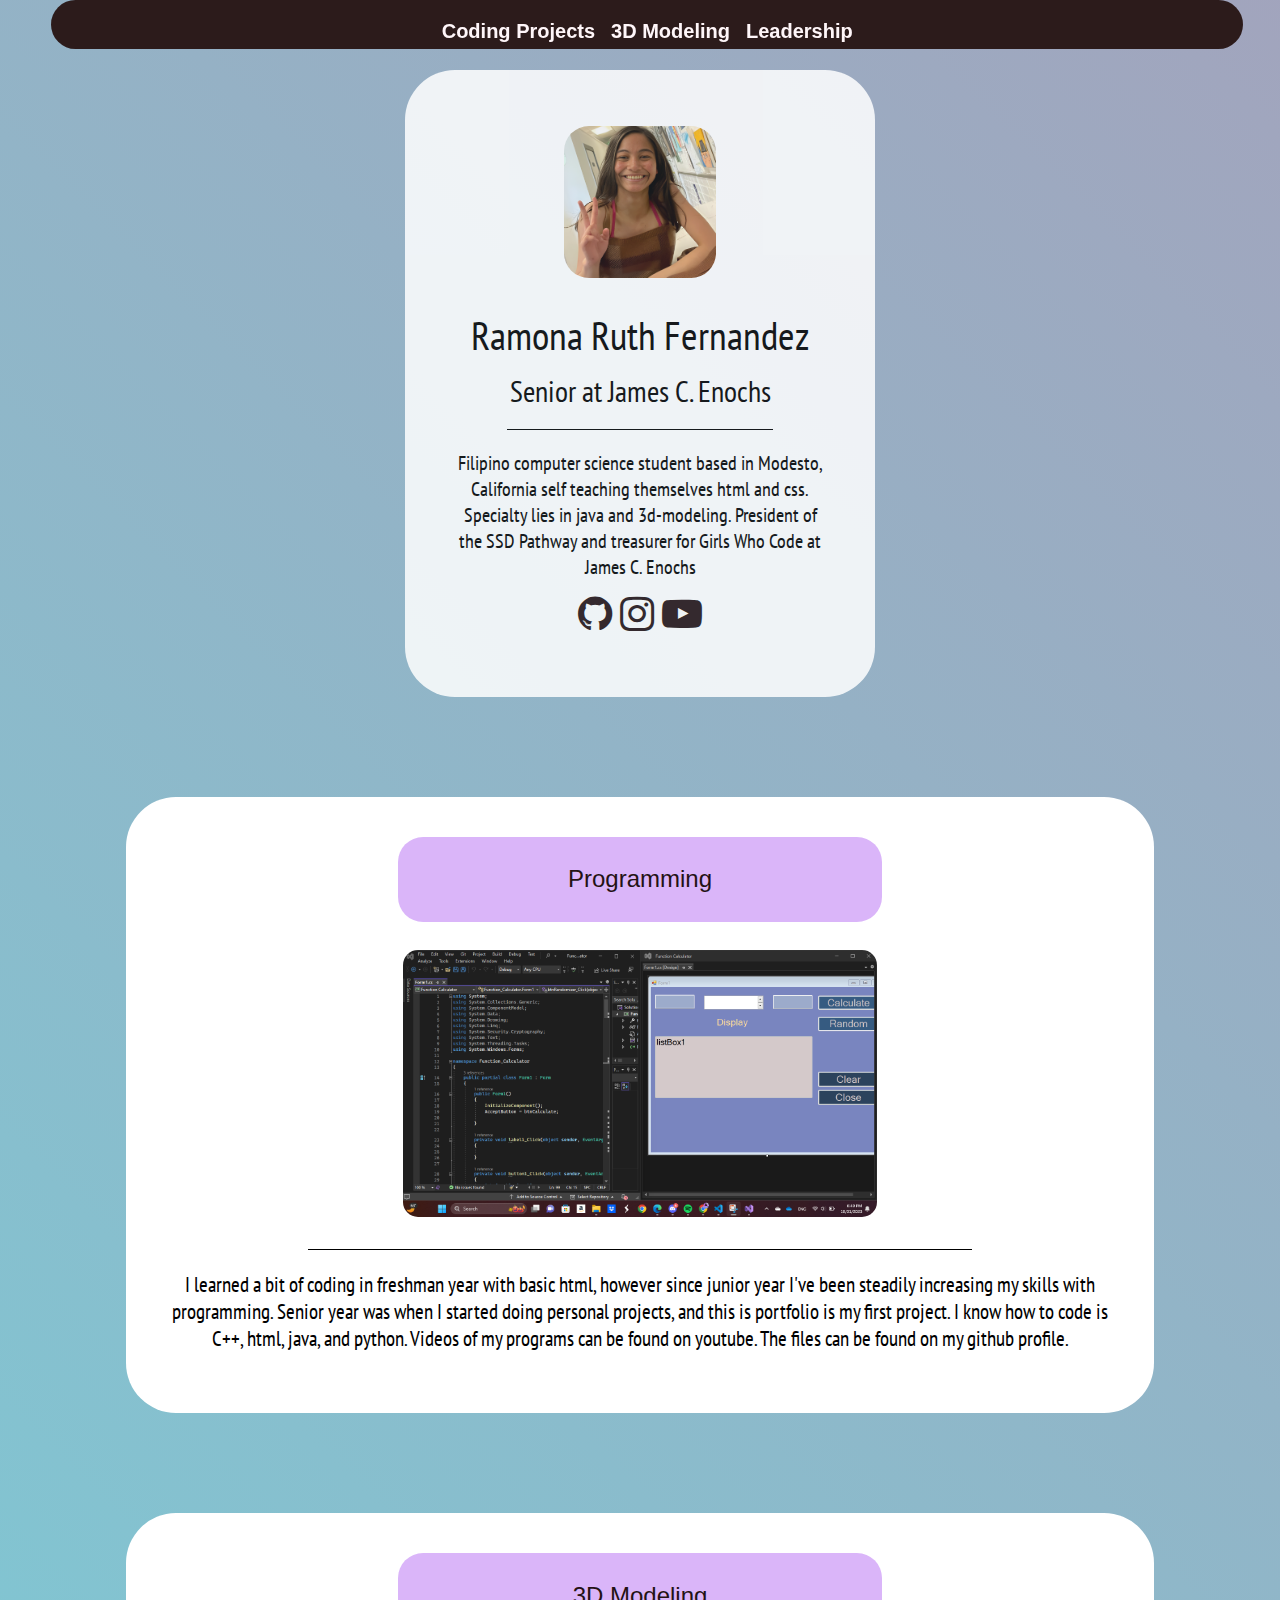
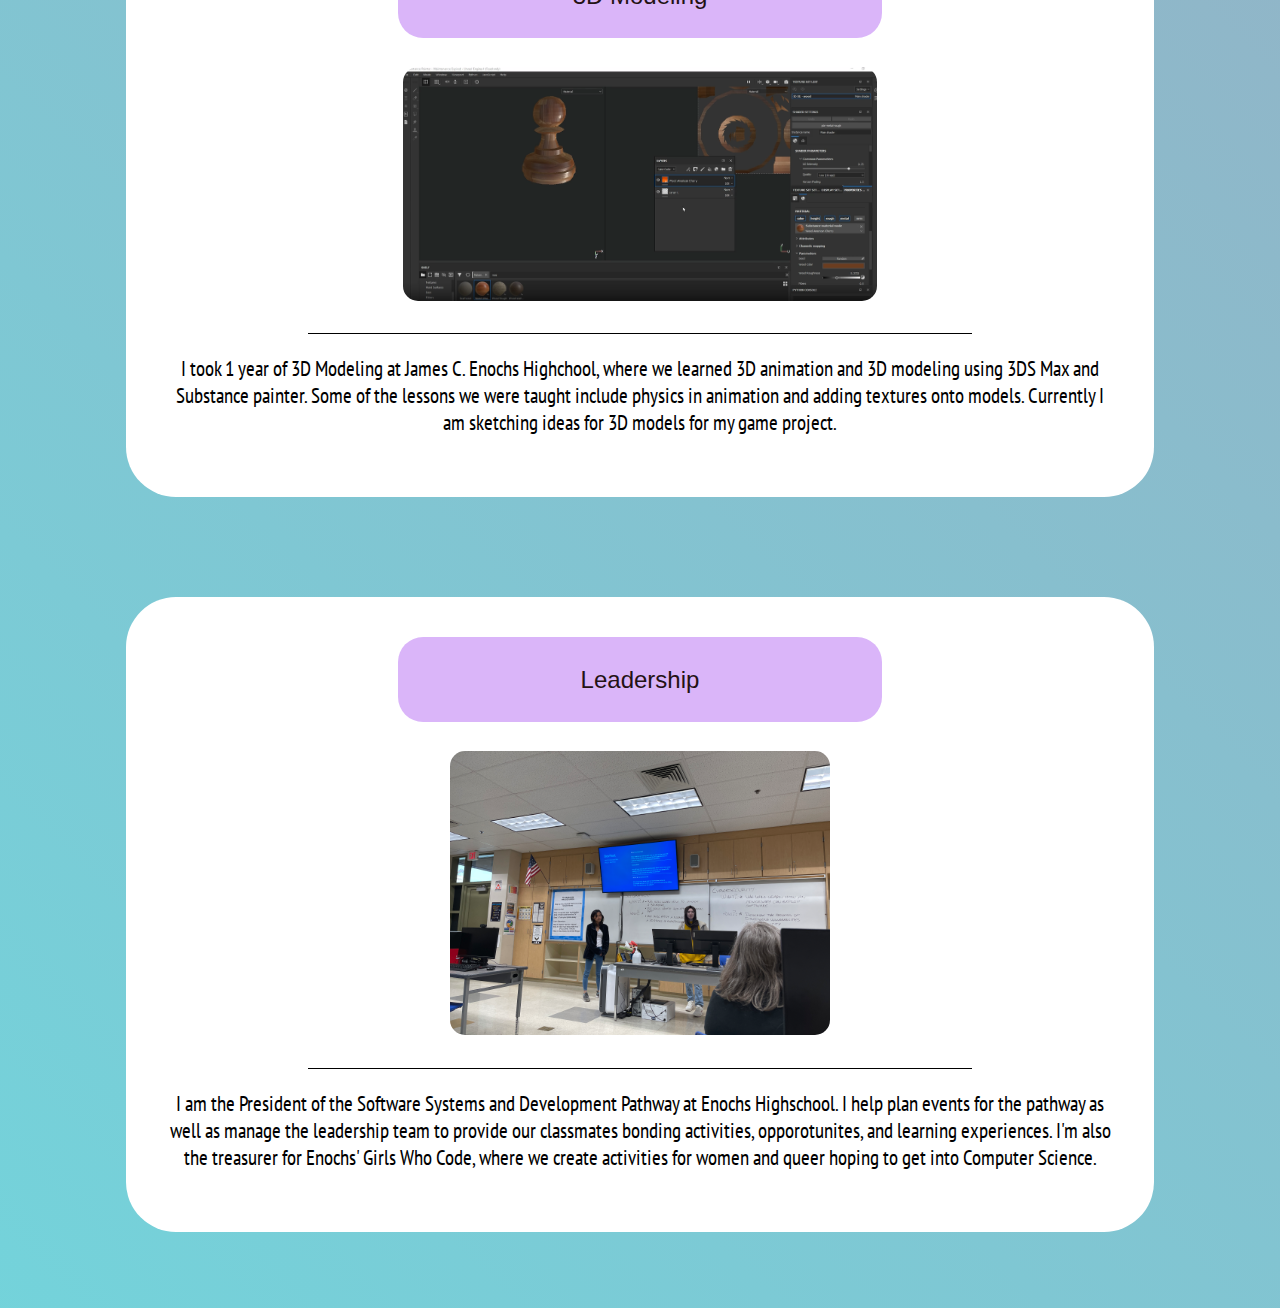
<file: portfolio_2023/index.html>
<!DOCTYPE html>
<html lang="en">
<head>
<link rel="stylesheet" type="text/css" href="style.css">
<link href="https://maxcdn.bootstrapcdn.com/font-awesome/4.7.0/css/font-awesome.min.css" rel="stylesheet" integrity="sha384-wvfXpqpZZVQGK6TAh5PVlGOfQNHSoD2xbE+QkPxCAFlNEevoEH3Sl0sibVcOQVnN" crossorigin="anonymous">
<link rel="shortcut icon" href="icon.png">
<link rel="preconnect" href="https://fonts.googleapis.com">
<link rel="preconnect" href="https://fonts.gstatic.com" crossorigin>
<link href="https://fonts.googleapis.com/css2?family=PT+Sans+Narrow&display=swap" rel="stylesheet">



<!--Title of Webpage-->
<title>Ramona Ruth Fernadez's Portfolio </title>
<style>
</style>

</head>
    <body>
        <!-- navigation bar -->
        <nav>
            <!-- each wrapped button leads to a different position in the webpage -->
             <a href="#coding" style="text-decoration: none ;">

                <button class="btn" type="button" >Coding Projects</button>

             </a>

             <a href="#threeDModeling" style="text-decoration: none;">

                <button class="btn" type="button" >3D Modeling</button>

             </a>

             <a href="#leadership" style="text-decoration: none;">

                <button class="btn" type="button" >Leadership</button>

             </a>
        </nav>

        <!-- actual portfolio space -->
        <div class="wrapper">

            <!-- introduction profile -->
            <div class="prof-box">
                <img src="images/MEEE.png" class="profilePic" width="40%" height="40%" frameborder="0" allowfullscreen></img>
                <p></p>
            <!-- Name + Highschool-->
            <h1>Ramona Ruth Fernandez</h1>
            <h5>Senior at James C. Enochs</h5>
            <div class="line-break"></div>

            <!-- short bio -->
            <p>Filipino computer science student based in Modesto, California self teaching themselves html and css. Specialty lies in java and 3d-modeling. President of the SSD Pathway and treasurer for Girls Who Code at James C. Enochs</p>

            <!-- social media -->
            <div class="social-icons">

            <!-- each icon -->
            <a href="https://github.com/Mona-Ru" target="_blank"><i class="fa fa-github" style="font-size: 40px" aria-hidden="true"></i></a>
            <a href="https://www.instagram.com/monaru.e/" target="_blank"><i class="fa fa-instagram" style="font-size: 40px" aria-hidden="true"></i></a>
            <a href="https://www.youtube.com/channel/UCzIrhAVxTg56EVri0cdcXSg" target="_blank"><i class="fa fa-youtube-play" style="font-size: 40px" aria-hidden="true"></i></a>
            </div>
            <div>

            </div>
        </div>

        <!-- coding section -->
        
        <div class="big-box" id="coding">
            <div class="headerBG">
                <h3><strong>Programming</strong></h3>
            </div>

            <img src="images/coding.png" width="50%" height="50%" onclick="scaleImage">
            <div class="line-break-big"></div>
            <p class="writingP">I learned a bit of coding in freshman year with basic html, however since junior year I've been steadily increasing my skills with programming. Senior year was when I started doing personal projects, and this is portfolio is my first project. I know how to code is C++, html, java, and python. Videos of my programs can be found on youtube. The files can be found on my github profile. </p>

        </div>

        <!-- 3D modeling section -->
        <div class="big-box" id="threeDModeling">
            <div class="headerBG">
                <h3><strong>3D Modeling</strong></h3>
            </div>

            <img src="images/3d-Modeling.png" width="50%" height="50%">
            <div class="line-break-big"></div>
            <p class="writingP">I took 1 year of 3D Modeling at James C. Enochs Highchool, where we learned 3D animation and 3D modeling using 3DS Max and Substance painter. Some of the lessons we were taught include physics in animation and adding textures onto models. Currently I am sketching ideas for 3D models for my game project.  </p>
        </div>

        <!-- SSD Leadership -->
        <div class="big-box" id="leadership">
            <div class="headerBG">
                <h3><strong>Leadership</strong></h3>
            </div>

            <img src="images/IMG_9613.JPG" width="40%" height="40%">
            <div class="line-break-big"></div>
            <p class="writingP">I am the President of the Software Systems and Development Pathway at Enochs Highschool. I help plan events for the pathway as well as manage the leadership team to provide our classmates bonding activities, opporotunites, and learning experiences. I'm also the treasurer for Enochs' Girls Who Code, where we create activities for women and queer hoping to get into Computer Science.</p>
        </div>

        <footer>
            
        </footer>

    </body>
</html>
</file>
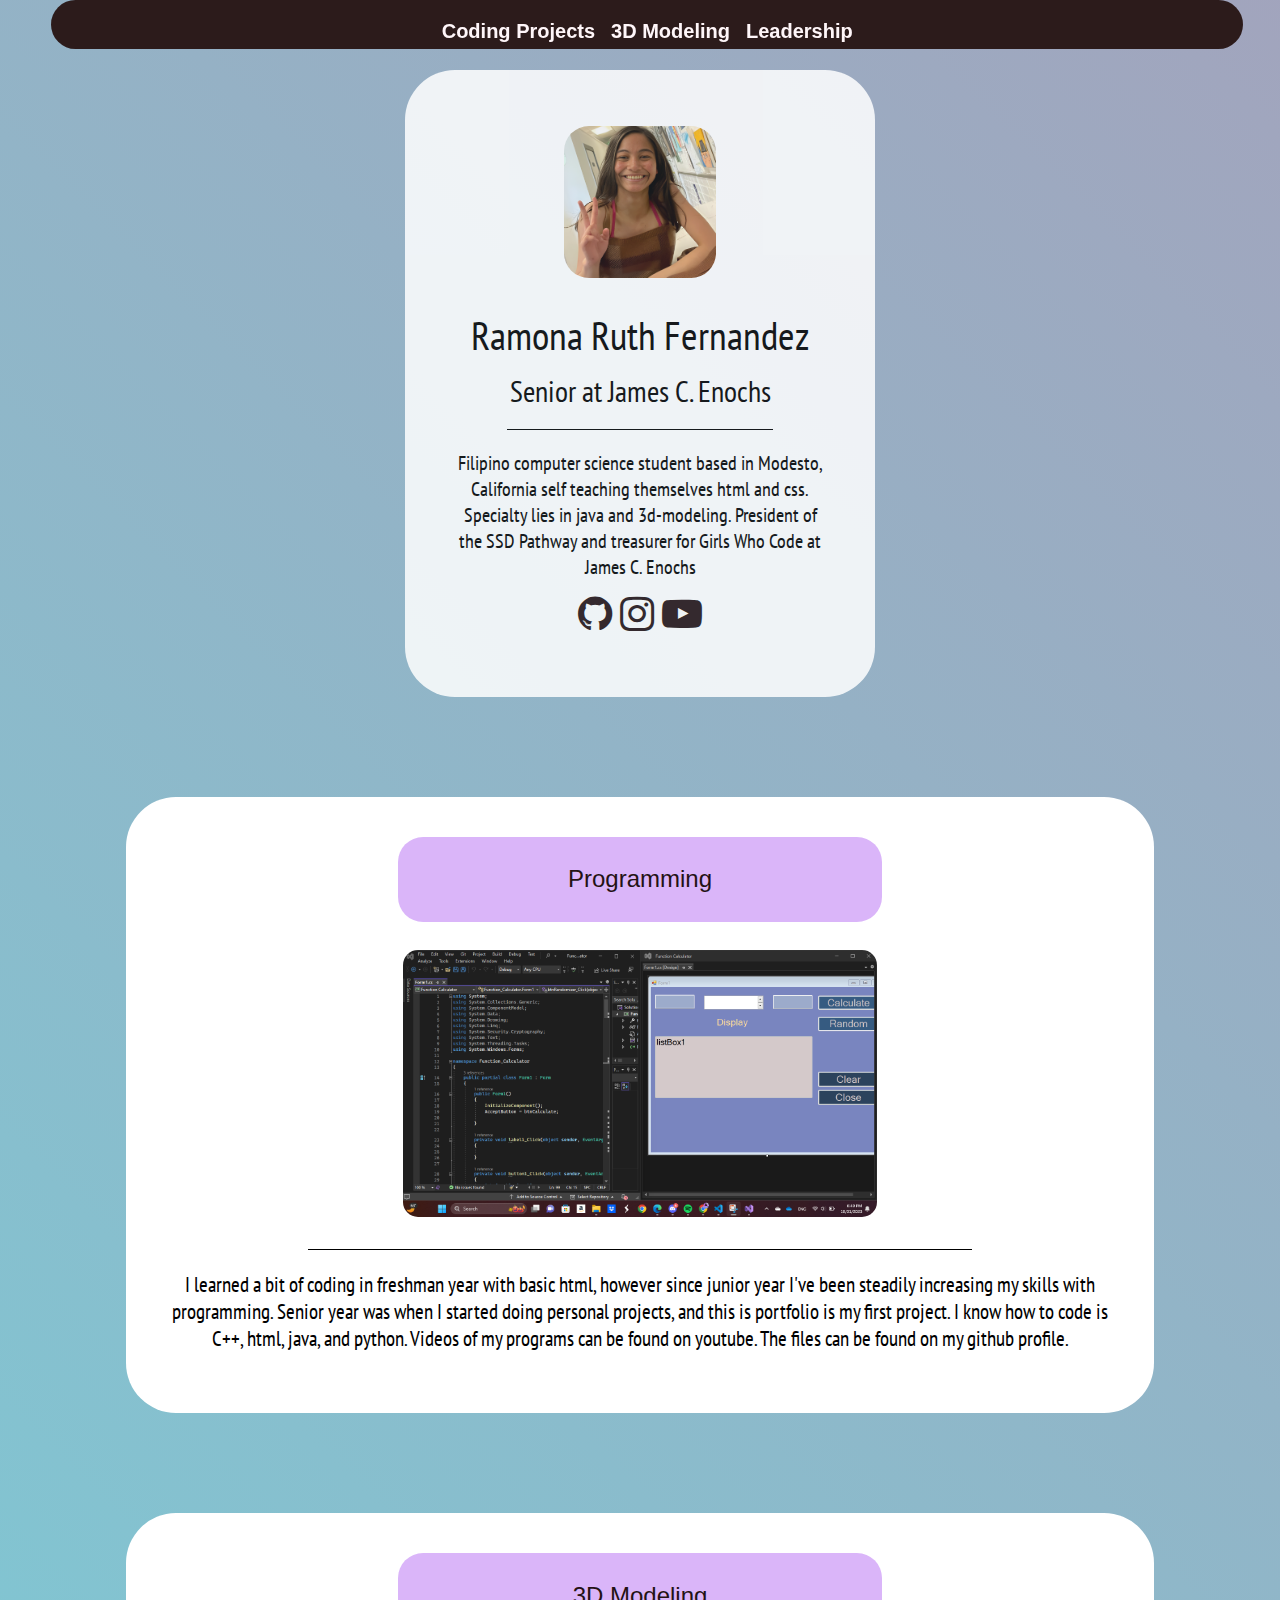
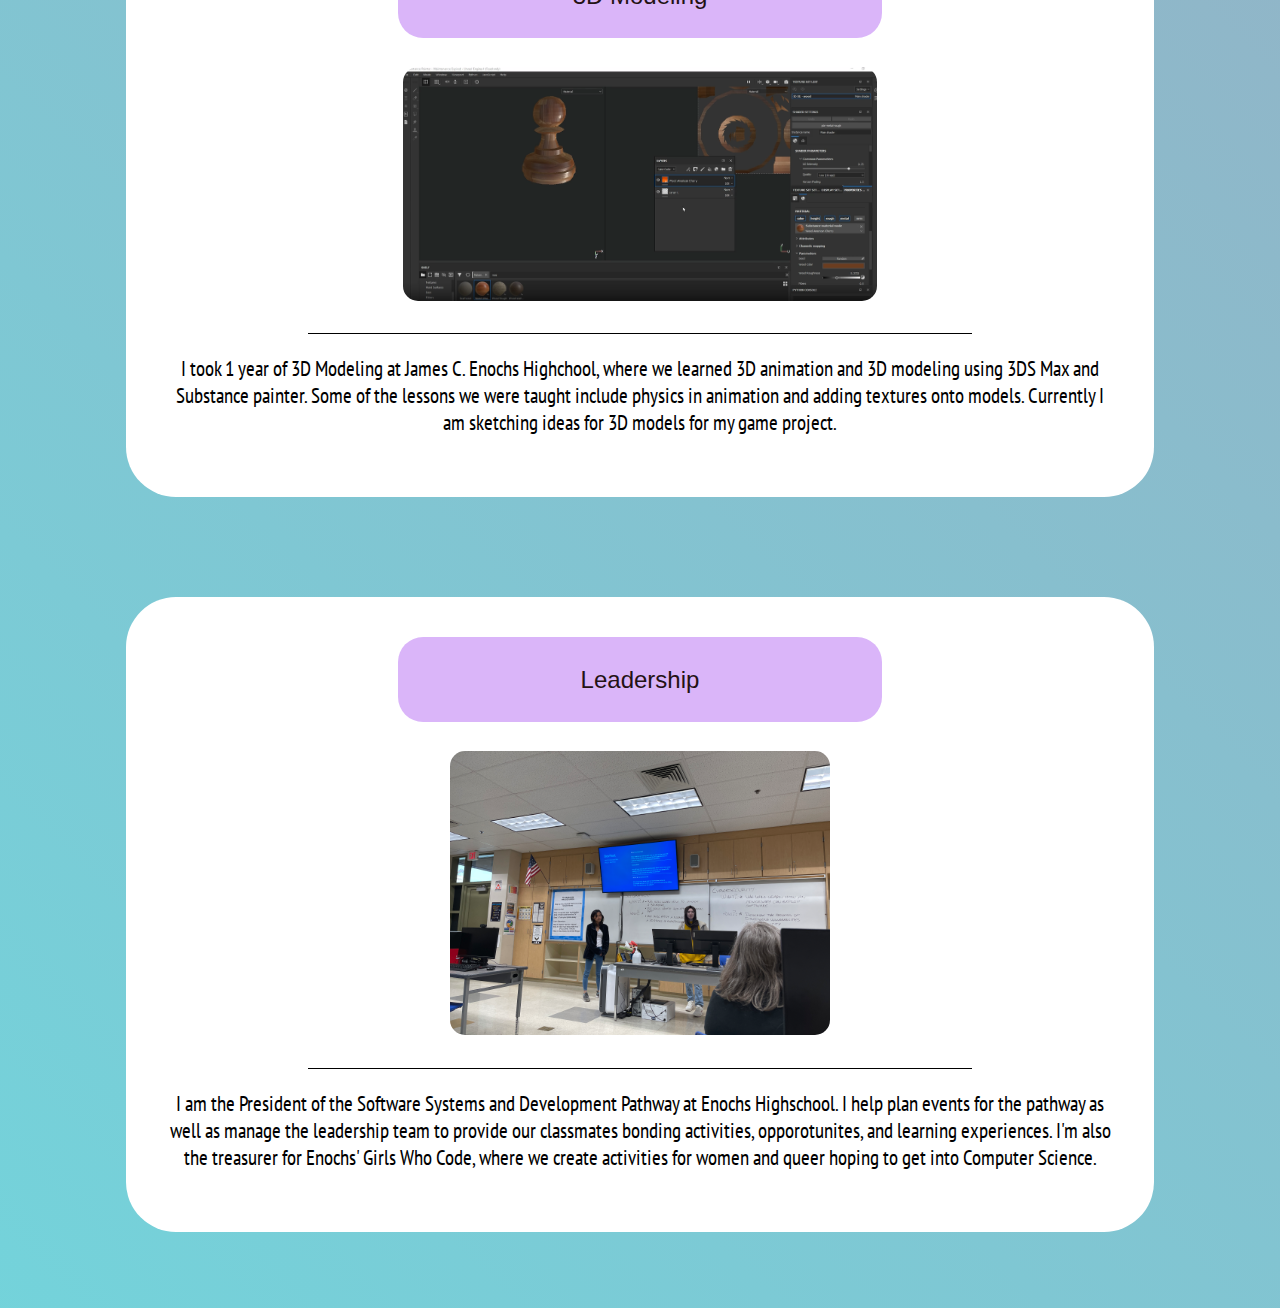
<file: portfolio_2023/portfolio.html>
<!DOCTYPE html>
<html lang="en">
<head>
<link rel="stylesheet" type="text/css" href="style.css">
<link href="https://maxcdn.bootstrapcdn.com/font-awesome/4.7.0/css/font-awesome.min.css" rel="stylesheet" integrity="sha384-wvfXpqpZZVQGK6TAh5PVlGOfQNHSoD2xbE+QkPxCAFlNEevoEH3Sl0sibVcOQVnN" crossorigin="anonymous">
<link rel="shortcut icon" href="icon.png">
<link rel="preconnect" href="https://fonts.googleapis.com">
<link rel="preconnect" href="https://fonts.gstatic.com" crossorigin>
<link href="https://fonts.googleapis.com/css2?family=PT+Sans+Narrow&display=swap" rel="stylesheet">



<!--Title of Webpage-->
<title>Ramona Ruth Fernadez's Portfolio </title>
<style>
</style>

</head>
    <body>
        <!-- navigation bar -->
        <nav>
            <!-- each wrapped button leads to a different position in the webpage -->
             <a href="#coding" style="text-decoration: none ;">

                <button class="btn" type="button" >Coding Projects</button>

             </a>

             <a href="#threeDModeling" style="text-decoration: none;">

                <button class="btn" type="button" >3D Modeling</button>

             </a>

             <a href="#leadership" style="text-decoration: none;">

                <button class="btn" type="button" >Leadership</button>

             </a>
        </nav>

        <!-- actual portfolio space -->
        <div class="wrapper">

            <!-- introduction profile -->
            <div class="prof-box">
                <img src="images/MEEE.png" class="profilePic" width="40%" height="40%" frameborder="0" allowfullscreen></img>
                <p></p>
            <!-- Name + Highschool-->
            <h1>Ramona Ruth Fernandez</h1>
            <h5>Senior at James C. Enochs</h5>
            <div class="line-break"></div>

            <!-- short bio -->
            <p>Filipino computer science student based in Modesto, California self teaching themselves html and css. Specialty lies in java and 3d-modeling. President of the SSD Pathway and treasurer for Girls Who Code at James C. Enochs</p>

            <!-- social media -->
            <div class="social-icons">

            <!-- each icon -->
            <a href="https://github.com/Mona-Ru" target="_blank"><i class="fa fa-github" style="font-size: 40px" aria-hidden="true"></i></a>
            <a href="https://www.instagram.com/monaru.e/" target="_blank"><i class="fa fa-instagram" style="font-size: 40px" aria-hidden="true"></i></a>
            <a href="https://www.youtube.com/channel/UCzIrhAVxTg56EVri0cdcXSg" target="_blank"><i class="fa fa-youtube-play" style="font-size: 40px" aria-hidden="true"></i></a>
            </div>
            <div>

            </div>
        </div>

        <!-- coding section -->
        
        <div class="big-box" id="coding">
            <div class="headerBG">
                <h3><strong>Programming</strong></h3>
            </div>

            <img src="images/coding.png" width="50%" height="50%" onclick="scaleImage">
            <div class="line-break-big"></div>
            <p class="writingP">I learned a bit of coding in freshman year with basic html, however since junior year I've been steadily increasing my skills with programming. Senior year was when I started doing personal projects, and this is portfolio is my first project. I know how to code is C++, html, java, and python. Videos of my programs can be found on youtube. The files can be found on my github profile. </p>

        </div>

        <!-- 3D modeling section -->
        <div class="big-box" id="threeDModeling">
            <div class="headerBG">
                <h3><strong>3D Modeling</strong></h3>
            </div>

            <img src="images/3d-Modeling.png" width="50%" height="50%">
            <div class="line-break-big"></div>
            <p class="writingP">I took 1 year of 3D Modeling at James C. Enochs Highchool, where we learned 3D animation and 3D modeling using 3DS Max and Substance painter. Some of the lessons we were taught include physics in animation and adding textures onto models. Currently I am sketching ideas for 3D models for my game project.  </p>
        </div>

        <!-- SSD Leadership -->
        <div class="big-box" id="leadership">
            <div class="headerBG">
                <h3><strong>Leadership</strong></h3>
            </div>

            <img src="images/IMG_9613.JPG" width="40%" height="40%">
            <div class="line-break-big"></div>
            <p class="writingP">I am the President of the Software Systems and Development Pathway at Enochs Highschool. I help plan events for the pathway as well as manage the leadership team to provide our classmates bonding activities, opporotunites, and learning experiences. I'm also the treasurer for Enochs' Girls Who Code, where we create activities for women and queer hoping to get into Computer Science.</p>
        </div>

        <footer>
            
        </footer>

    </body>
</html>
</file>
<file: portfolio_2023/style.css>
html {
    width: 100%;
    height: 100%;
    position: absolute;
    background: linear-gradient(45deg,#58EFEC, #7CCAD5, #A0A6BE , #C481A7,#E85C90) ;
    background-size: 600% 600%;
    animation: backgroundGradient 16s linear infinite;
    animation-direction: alternate;
    font-family: "PT Sans Narrow", sans-serif;

    scroll-behavior: smooth;

}
@keyframes backgroundGradient {
    0% {
        background-position: 0 85%;
    }
    50%{
        background-position: 100%
    }
    100% {
        background-position: 0% 84;
    }
}

nav {
    height: 1%;
    width: 90%;
    border-radius: 25px;
    background: rgb(44, 27, 27); 
    padding: 20px; 
    text-align: center;
    font-size: 30px;
    color: #ffffff;
    
    margin-top: 0px;
    left: 4%;
    /* right: 0%; */
  

    position:fixed ;
    top: 0%;
    z-index: 9999;

}

a {
  font-size: 20px;
    font-weight: 700;
    /* padding: 0.5em 1em; */
    color:rgb(255, 246, 249);
    background-color: transparent;
    border: 5px transparent;
    border-radius: 5px;

    position:relative;
    top: -13px;
    


    transition: transform 0.3s ease-in 0s;
}

a:hover{
  transform: translateY(-10px);
  color:rgb(245, 117, 117);
}

.btn {
    font-size: 20px;
    font-weight: 700;
    /* padding: 0.5em 1em; */
    color:rgb(255, 246, 249);
    background-color: transparent;
    border: 5px transparent;
    border-radius: 5px;

    position:relative;
    /* top: -13px; */
    


    transition: transform 0.3s ease-in 0s;
}

/* hovering animation + color change */
.btn:hover{
    transform: translateY(-10px);
    color:rgb(245, 117, 117);
}

/* profile box */
.prof-box {
	width: 30%;
	height: 50%;
	background: white;
  opacity: 0.85;
  filter: alpha(opacity=90);
	padding: 45px;
	color: white;
	margin: 0 auto;
	margin-top: 70px;
	text-align: center;
  border-radius: 50px;
}



/* big box for sections */
.big-box {
	width: 75%;
	height: 90%;
	background: white;
  opacity: 1.0;
  /* filter: alpha(opacity=100); */
	padding: 40px;
	color: white;
	margin: 0 auto;
	margin-top: 100px;
	text-align: center;
  border-radius: 50px;
}


h1 {
  color: black;
	font-weight: 100;
	letter-spacing: 8;
	font-size: 40px;
    margin-bottom: 10px;
}

h5 {
color: black;
	font-weight: 450;
	letter-spacing: 1;
    font-size: 30px;
    margin-bottom: 5%;
    margin-top: 10px;
}

p {
  color: black;
	font-weight: 300;
	letter-spacing: 1;
    font-size: 20px;
}

.writingP{
  color: black;
	letter-spacing: 1;
  font-size: 21px;
}


.social-icons{
  color: #040100;
	font-size: 40px;
}

.social-icons a {
  color: #241214;
  transition: transform 0.3s ease-in 0s;

}

.social-icons:hover{
    transform: translateY(-10px);

}



.line-break {
  color: pink;
	width: 70%;
	margin: 0 auto;
	border-top: 1px solid black;
}

.line-break-big {
  color: pink;
	width: 70%;
	margin: 0 auto;
	border-top: 1px solid black;
}

img {
  margin-bottom:3%;
  margin-top: 3%;
  border-radius: 15px;
}

img:hover{
  transform: scale(140%) ;
  margin-top: 8%;
  margin-bottom: 8%;
}

/* .scaleImage{
  animation: scaling-image-animation 5s ease;

}

@keyframes makingImageBigger {
  0% {
    transform: scale(0.5);
    opacity: 0.8;
  }
  50% {
    transform: scale(2);
  }
  100% {
    transform: scale(2.5);
  }
} */

.profilePic{
  margin-bottom: 0px;
  border-radius: 25px;
}

.profilePic:hover{
  transform: scale(140%);
  
}

h3{
  color:#241214;
  font-weight: 50;
  font-size: x-large;
  font-family: 'Trebuchet MS', 'Lucida Sans Unicode', 'Lucida Grande', 'Lucida Sans', Arial, sans-serif;
  
  float:top;
  margin-top: 5%;
}

.headerBG{
  height: 10%;
  width: 50%;
  border-radius: 25px;
  background: rgba(207, 158, 247, 0.76);
  padding: 0.5%; 
  text-align: center;
  color:  rgba(207, 158, 247, 0.76);

   
  margin: 0 auto;
  position: relative;


}

footer{
  height: 13px;
  background-color: transparent;
  margin-top: 5%;


}
</file>
